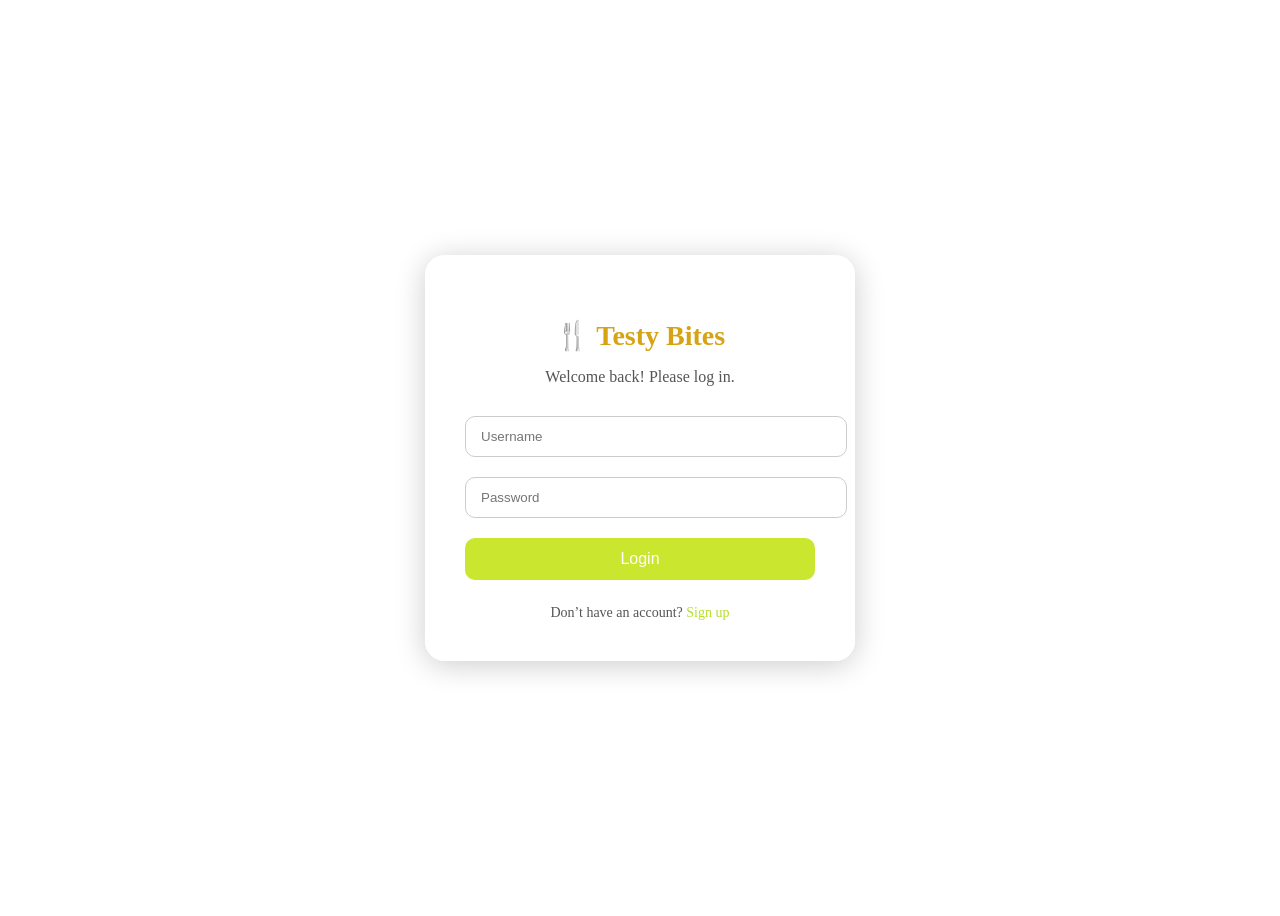
<file: webdev/login.html>
<!DOCTYPE html>
<html lang="en">
<head>
  <meta charset="UTF-8" />
  <meta name="viewport" content="width=device-width, initial-scale=1.0" />
  <title>Restaurant Login</title>

  <style>
    
    {
      margin: 0;
      padding: 0;
      box-sizing: border-box;
      font-family: 'Poppins', sans-serif;
    }

    body {
      height: 100vh;
      background: url('https://images.unsplash.com/photo-1543353071-087092ec393d') center/cover no-repeat;
      display: flex;
      justify-content: center;
      align-items: center;
      backdrop-filter: blur(3px);
    }

    
    .login-container {
      background: rgba(255, 255, 255, 0.9);
      border-radius: 20px;
      padding: 40px;
      width: 350px;
      box-shadow: 0 4px 30px rgba(0, 0, 0, 0.2);
      text-align: center;
      animation: fadeIn 0.8s ease-in-out;
    }

    @keyframes fadeIn {
      from { opacity: 0; transform: translateY(-20px); }
      to { opacity: 1; transform: translateY(0); }
    }

    .login-container h2 {
      color: #d6a314;
      font-size: 28px;
      margin-bottom: 10px;
    }

    .login-container p {
      color: #555;
      margin-bottom: 30px;
    }

    .input-group {
      position: relative;
      margin-bottom: 20px;
    }

    .input-group input {
      width: 100%;
      padding: 12px 15px;
      border: 1.5px solid #ccc;
      border-radius: 10px;
      outline: none;
      transition: 0.3s;
    }

    .input-group input:focus {
      border-color: #cabd2e;
    }

    .login-btn {
      width: 100%;
      background: #cbe62f;
      color: white;
      border: none;
      padding: 12px;
      border-radius: 10px;
      cursor: pointer;
      font-size: 16px;
      transition: 0.3s;
    }

    .login-btn:hover {
      background: #accf1f;
    }

    .error-message {
      color: #acc120;
      font-size: 14px;
      margin-top: 10px;
      display: none;
    }

    .footer {
      margin-top: 25px;
      font-size: 14px;
      color: #555;
    }

    .footer a {
      color: #b7de2c;
      text-decoration: none;
    }

    .footer a:hover {
      text-decoration: underline;
    }

    @media (max-width: 400px) {
      .login-container {
        width: 90%;
        padding: 30px 20px;
      }
    }
  </style>
</head>

<body>
  <div class="login-container">
    <h2>🍴 Testy Bites</h2>
    <p>Welcome back! Please log in.</p>

    <div class="input-group">
      <input type="text" id="username" placeholder="Username" />
    </div>
    <div class="input-group">
      <input type="password" id="password" placeholder="Password" />
    </div>
    <button class="login-btn" onclick="login()">Login</button>

    <div class="error-message" id="error"></div>

    <div class="footer">
      Don’t have an account? <a href="#">Sign up</a>
    </div>
  </div>

  <script>
    function login() {
      const username = document.getElementById('username').value.trim();
      const password = document.getElementById('password').value.trim();
      const error = document.getElementById('error');

      if (username === "" || password === "") {
        error.style.display = "block";
        error.textContent = "Please fill in all fields.";

        return

      if (username === "admin" && password === "1234") {
        error.style.display = "none";
        alert("Login successful! Welcome to Foodie's Delight 🍽️");
        window.location.href = "dashboard.html"; 
      } else {
        error.style.display = "block";
        error.textContent = "Invalid username or password.";
      }
    }
  </script>
</body>
</html>
</file>
